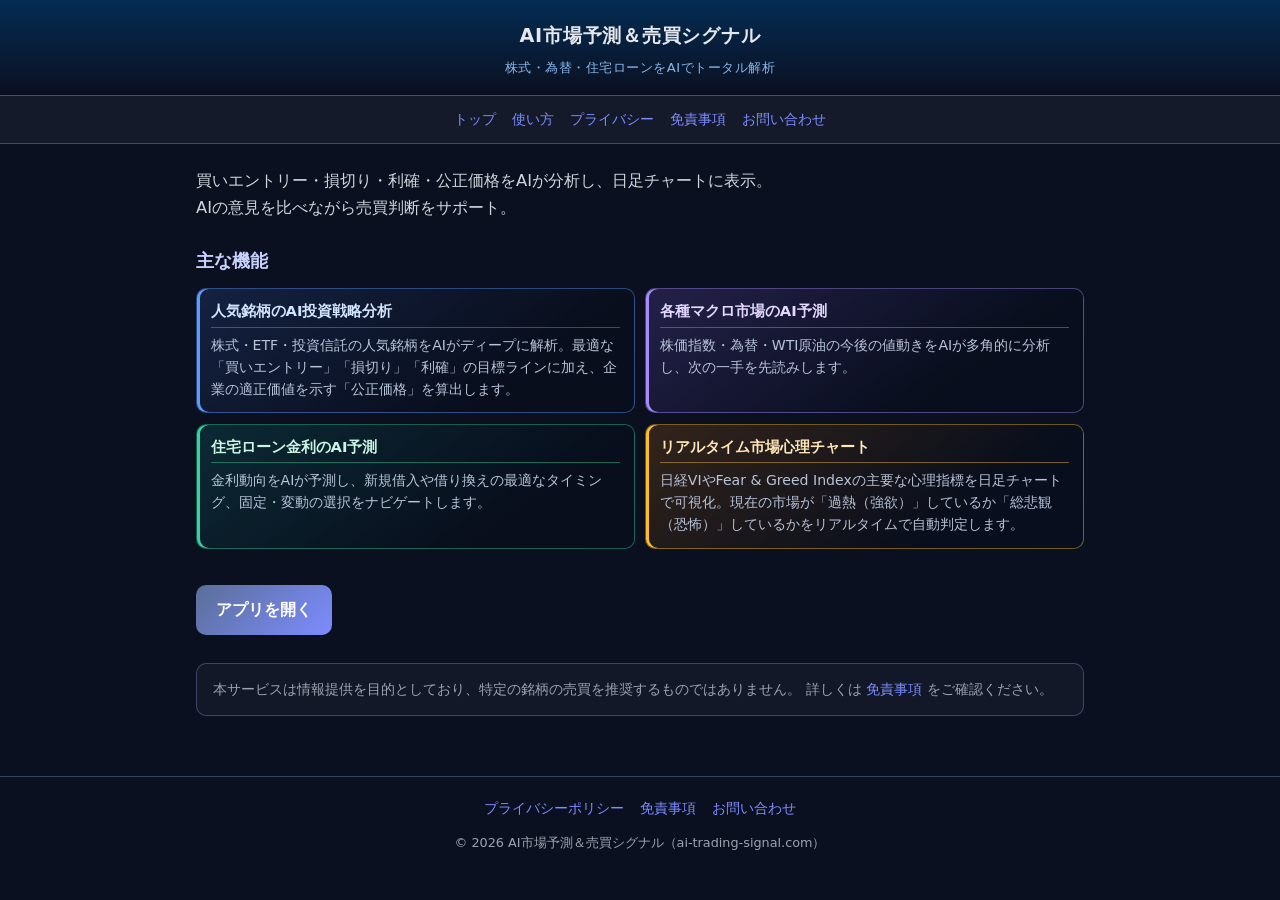
<file: index.html>
<!DOCTYPE html>
<html lang="ja">
<head>
  <meta charset="UTF-8">
  <meta name="viewport" content="width=device-width, initial-scale=1.0">
  <title>AI市場予測＆売買シグナル | 株式・為替・住宅ローンをAIで分析</title>
  <meta name="description" content="株式・ETF・投資信託のAI投資戦略、株価指数・為替・原油の予測、住宅ローン金利、市場心理指標を日足チャートで確認できる無料ツール。投資助言ではありません。">
  <link rel="stylesheet" href="css/site.css">
  <script async src="https://pagead2.googlesyndication.com/pagead/js/adsbygoogle.js?client=ca-pub-1258933049939504"
       crossorigin="anonymous"></script>
</head>
<body>
  <header class="site-header">
    <h1>AI市場予測＆売買シグナル</h1>
    <p>株式・為替・住宅ローンをAIでトータル解析</p>
  </header>
  <nav>
    <a href="index.html">トップ</a>
    <a href="how-to.html">使い方</a>
    <a href="privacy.html">プライバシー</a>
    <a href="disclaimer.html">免責事項</a>
    <a href="contact.html">お問い合わせ</a>
  </nav>
  <main>
    <p class="lead">
      買いエントリー・損切り・利確・公正価格をAIが分析し、日足チャートに表示。<br>
      AIの意見を比べながら売買判断をサポート。
    </p>

    <h2>主な機能</h2>
    <div class="feature-grid">
      <section class="feature-card feature-card--symbols">
        <h3 class="feature-card__title">人気銘柄のAI投資戦略分析</h3>
        <p class="feature-card__body">
          株式・ETF・投資信託の人気銘柄をAIがディープに解析。最適な「買いエントリー」「損切り」「利確」の目標ラインに加え、企業の適正価値を示す「公正価格」を算出します。
        </p>
      </section>
      <section class="feature-card feature-card--macro">
        <h3 class="feature-card__title">各種マクロ市場のAI予測</h3>
        <p class="feature-card__body">
          株価指数・為替・WTI原油の今後の値動きをAIが多角的に分析し、次の一手を先読みします。
        </p>
      </section>
      <section class="feature-card feature-card--mortgage">
        <h3 class="feature-card__title">住宅ローン金利のAI予測</h3>
        <p class="feature-card__body">
          金利動向をAIが予測し、新規借入や借り換えの最適なタイミング、固定・変動の選択をナビゲートします。
        </p>
      </section>
      <section class="feature-card feature-card--sentiment">
        <h3 class="feature-card__title">リアルタイム市場心理チャート</h3>
        <p class="feature-card__body">
          日経VIやFear &amp; Greed Indexの主要な心理指標を日足チャートで可視化。現在の市場が「過熱（強欲）」しているか「総悲観（恐怖）」しているかをリアルタイムで自動判定します。
        </p>
      </section>
    </div>

    <p>
      <a class="cta" href="https://app.ai-trading-signal.com/" rel="noopener">アプリを開く</a>
    </p>

    <p class="note">
      本サービスは情報提供を目的としており、特定の銘柄の売買を推奨するものではありません。
      詳しくは <a href="disclaimer.html">免責事項</a> をご確認ください。
    </p>
  </main>
  <footer class="site-footer">
    <nav>
      <a href="privacy.html">プライバシーポリシー</a>
      <a href="disclaimer.html">免責事項</a>
      <a href="contact.html">お問い合わせ</a>
    </nav>
    <p>&copy; 2026 AI市場予測＆売買シグナル（ai-trading-signal.com）</p>
  </footer>
</body>
</html>
</file>
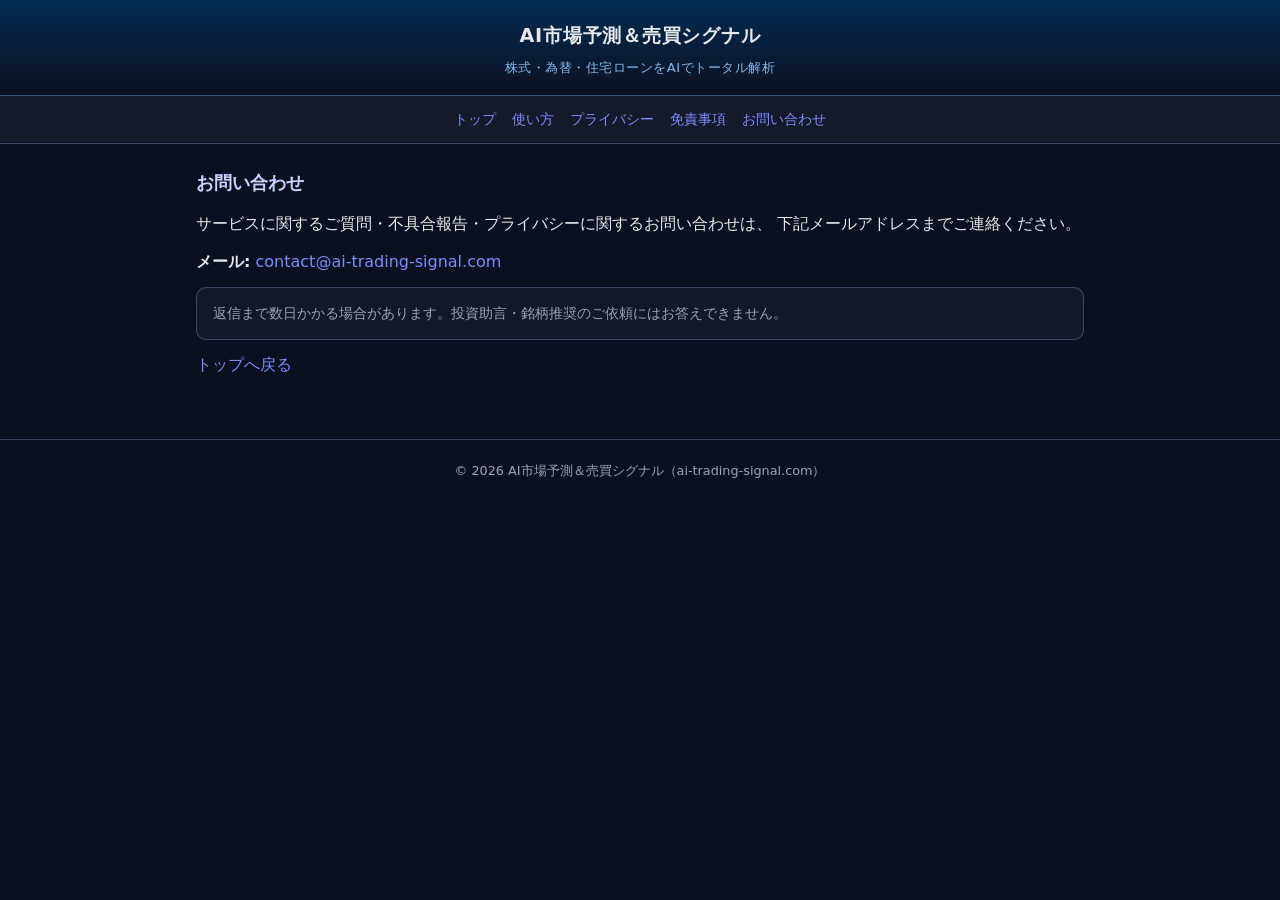
<file: contact.html>
<!DOCTYPE html>
<html lang="ja">
<head>
  <meta charset="UTF-8">
  <meta name="viewport" content="width=device-width, initial-scale=1.0">
  <title>お問い合わせ | AI市場予測＆売買シグナル</title>
  <link rel="stylesheet" href="css/site.css">
  <script async src="https://pagead2.googlesyndication.com/pagead/js/adsbygoogle.js?client=ca-pub-1258933049939504"
       crossorigin="anonymous"></script>
</head>
<body>
  <header class="site-header">
    <h1>AI市場予測＆売買シグナル</h1>
    <p>株式・為替・住宅ローンをAIでトータル解析</p>
  </header>
  <nav>
    <a href="index.html">トップ</a>
    <a href="how-to.html">使い方</a>
    <a href="privacy.html">プライバシー</a>
    <a href="disclaimer.html">免責事項</a>
    <a href="contact.html">お問い合わせ</a>
  </nav>
  <main>
    <h2>お問い合わせ</h2>
    <p>
      サービスに関するご質問・不具合報告・プライバシーに関するお問い合わせは、
      下記メールアドレスまでご連絡ください。
    </p>
    <p>
      <strong>メール:</strong>
      <a href="mailto:contact@ai-trading-signal.com">contact@ai-trading-signal.com</a>
    </p>
    <p class="note">
      返信まで数日かかる場合があります。投資助言・銘柄推奨のご依頼にはお答えできません。
    </p>
    <p><a href="index.html">トップへ戻る</a></p>
  </main>
  <footer class="site-footer">
    <p>&copy; 2026 AI市場予測＆売買シグナル（ai-trading-signal.com）</p>
  </footer>
</body>
</html>
</file>
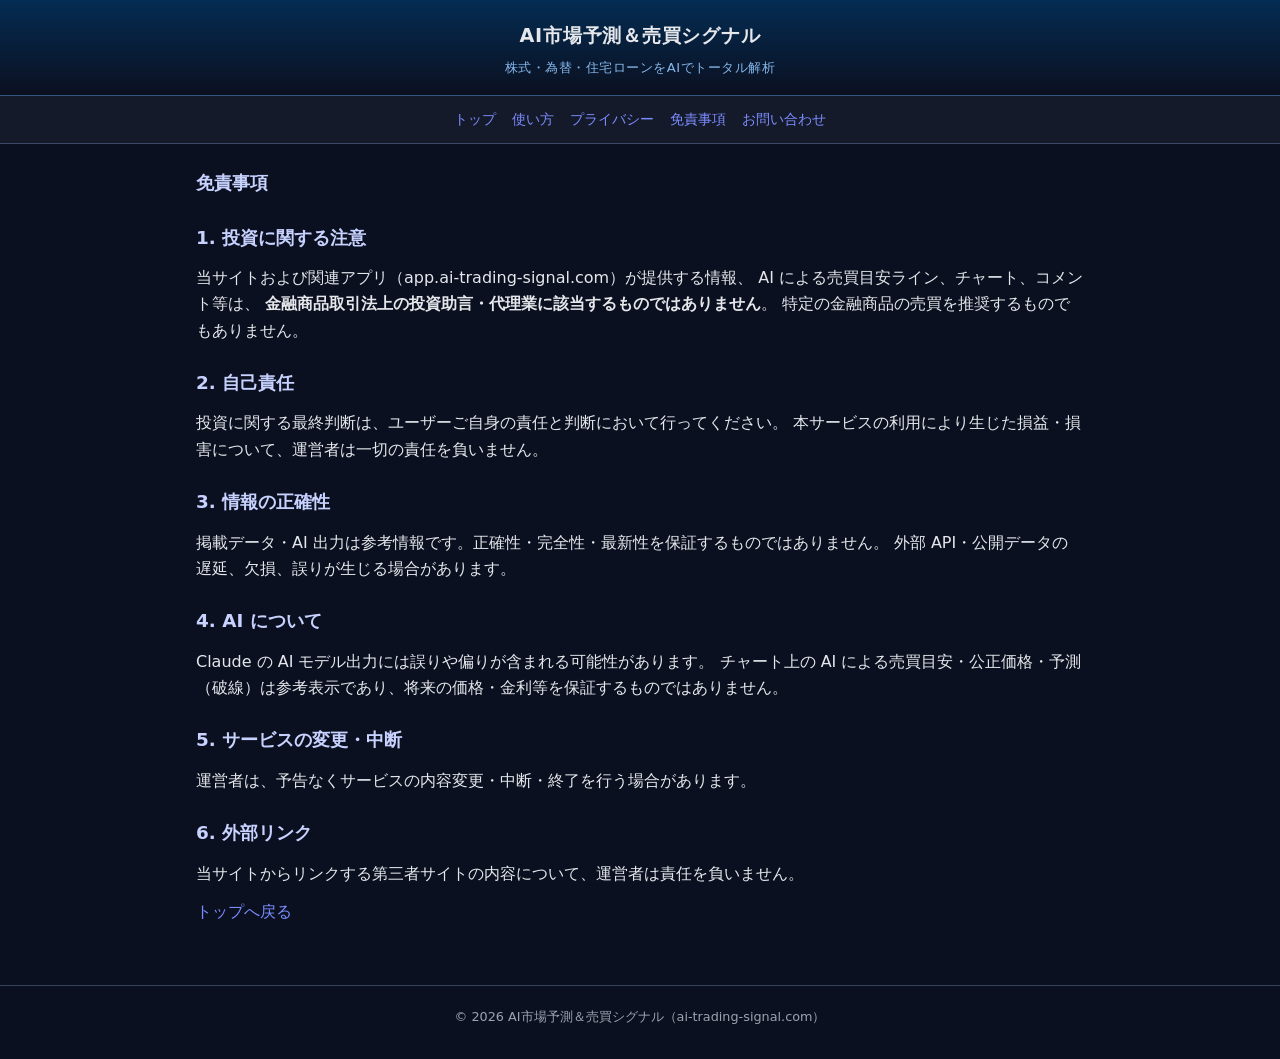
<file: disclaimer.html>
<!DOCTYPE html>
<html lang="ja">
<head>
  <meta charset="UTF-8">
  <meta name="viewport" content="width=device-width, initial-scale=1.0">
  <title>免責事項 | AI市場予測＆売買シグナル</title>
  <link rel="stylesheet" href="css/site.css">
  <script async src="https://pagead2.googlesyndication.com/pagead/js/adsbygoogle.js?client=ca-pub-1258933049939504"
       crossorigin="anonymous"></script>
</head>
<body>
  <header class="site-header">
    <h1>AI市場予測＆売買シグナル</h1>
    <p>株式・為替・住宅ローンをAIでトータル解析</p>
  </header>
  <nav>
    <a href="index.html">トップ</a>
    <a href="how-to.html">使い方</a>
    <a href="privacy.html">プライバシー</a>
    <a href="disclaimer.html">免責事項</a>
    <a href="contact.html">お問い合わせ</a>
  </nav>
  <main>
    <h2>免責事項</h2>

    <h2>1. 投資に関する注意</h2>
    <p>
      当サイトおよび関連アプリ（app.ai-trading-signal.com）が提供する情報、
      AI による売買目安ライン、チャート、コメント等は、
      <strong>金融商品取引法上の投資助言・代理業に該当するものではありません</strong>。
      特定の金融商品の売買を推奨するものでもありません。
    </p>

    <h2>2. 自己責任</h2>
    <p>
      投資に関する最終判断は、ユーザーご自身の責任と判断において行ってください。
      本サービスの利用により生じた損益・損害について、運営者は一切の責任を負いません。
    </p>

    <h2>3. 情報の正確性</h2>
    <p>
      掲載データ・AI 出力は参考情報です。正確性・完全性・最新性を保証するものではありません。
      外部 API・公開データの遅延、欠損、誤りが生じる場合があります。
    </p>

    <h2>4. AI について</h2>
    <p>
      Claude の AI モデル出力には誤りや偏りが含まれる可能性があります。
      チャート上の AI による売買目安・公正価格・予測（破線）は参考表示であり、将来の価格・金利等を保証するものではありません。
    </p>

    <h2>5. サービスの変更・中断</h2>
    <p>
      運営者は、予告なくサービスの内容変更・中断・終了を行う場合があります。
    </p>

    <h2>6. 外部リンク</h2>
    <p>
      当サイトからリンクする第三者サイトの内容について、運営者は責任を負いません。
    </p>

    <p><a href="index.html">トップへ戻る</a></p>
  </main>
  <footer class="site-footer">
    <p>&copy; 2026 AI市場予測＆売買シグナル（ai-trading-signal.com）</p>
  </footer>
</body>
</html>
</file>
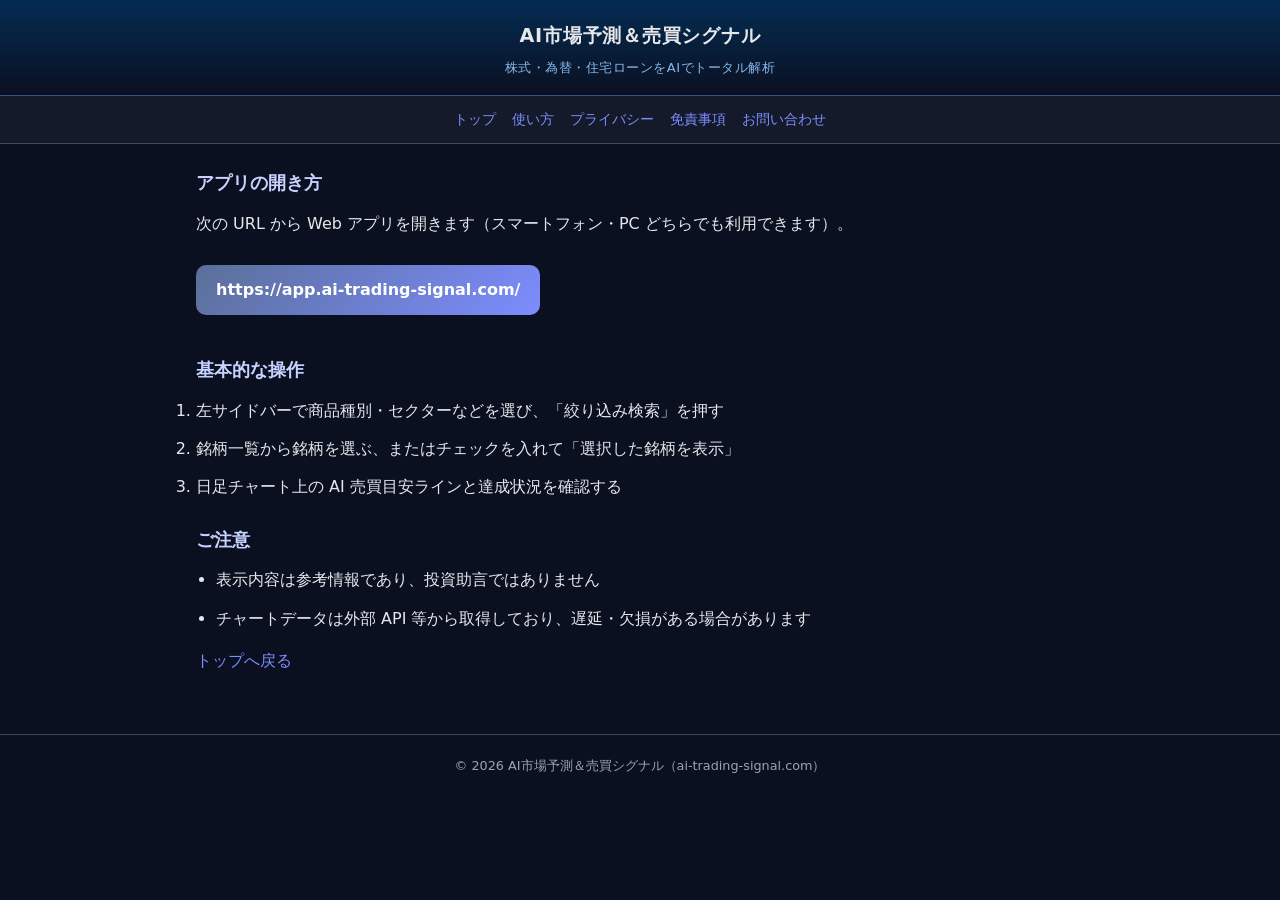
<file: how-to.html>
<!DOCTYPE html>
<html lang="ja">
<head>
  <meta charset="UTF-8">
  <meta name="viewport" content="width=device-width, initial-scale=1.0">
  <title>使い方 | AI市場予測＆売買シグナル</title>
  <meta name="description" content="AI市場予測＆売買シグナルアプリの使い方。">
  <link rel="stylesheet" href="css/site.css">
  <script async src="https://pagead2.googlesyndication.com/pagead/js/adsbygoogle.js?client=ca-pub-1258933049939504"
       crossorigin="anonymous"></script>
</head>
<body>
  <header class="site-header">
    <h1>AI市場予測＆売買シグナル</h1>
    <p>株式・為替・住宅ローンをAIでトータル解析</p>
  </header>
  <nav>
    <a href="index.html">トップ</a>
    <a href="how-to.html">使い方</a>
    <a href="privacy.html">プライバシー</a>
    <a href="disclaimer.html">免責事項</a>
    <a href="contact.html">お問い合わせ</a>
  </nav>
  <main>
    <h2>アプリの開き方</h2>
    <p>
      次の URL から Web アプリを開きます（スマートフォン・PC どちらでも利用できます）。
    </p>
    <p>
      <a class="cta" href="https://app.ai-trading-signal.com/" rel="noopener">https://app.ai-trading-signal.com/</a>
    </p>

    <h2>基本的な操作</h2>
    <ol>
      <li>左サイドバーで商品種別・セクターなどを選び、「絞り込み検索」を押す</li>
      <li>銘柄一覧から銘柄を選ぶ、またはチェックを入れて「選択した銘柄を表示」</li>
      <li>日足チャート上の AI 売買目安ラインと達成状況を確認する</li>
    </ol>

    <h2>ご注意</h2>
    <ul>
      <li>表示内容は参考情報であり、投資助言ではありません</li>
      <li>チャートデータは外部 API 等から取得しており、遅延・欠損がある場合があります</li>
    </ul>

    <p><a href="index.html">トップへ戻る</a></p>
  </main>
  <footer class="site-footer">
    <p>&copy; 2026 AI市場予測＆売買シグナル（ai-trading-signal.com）</p>
  </footer>
</body>
</html>
</file>
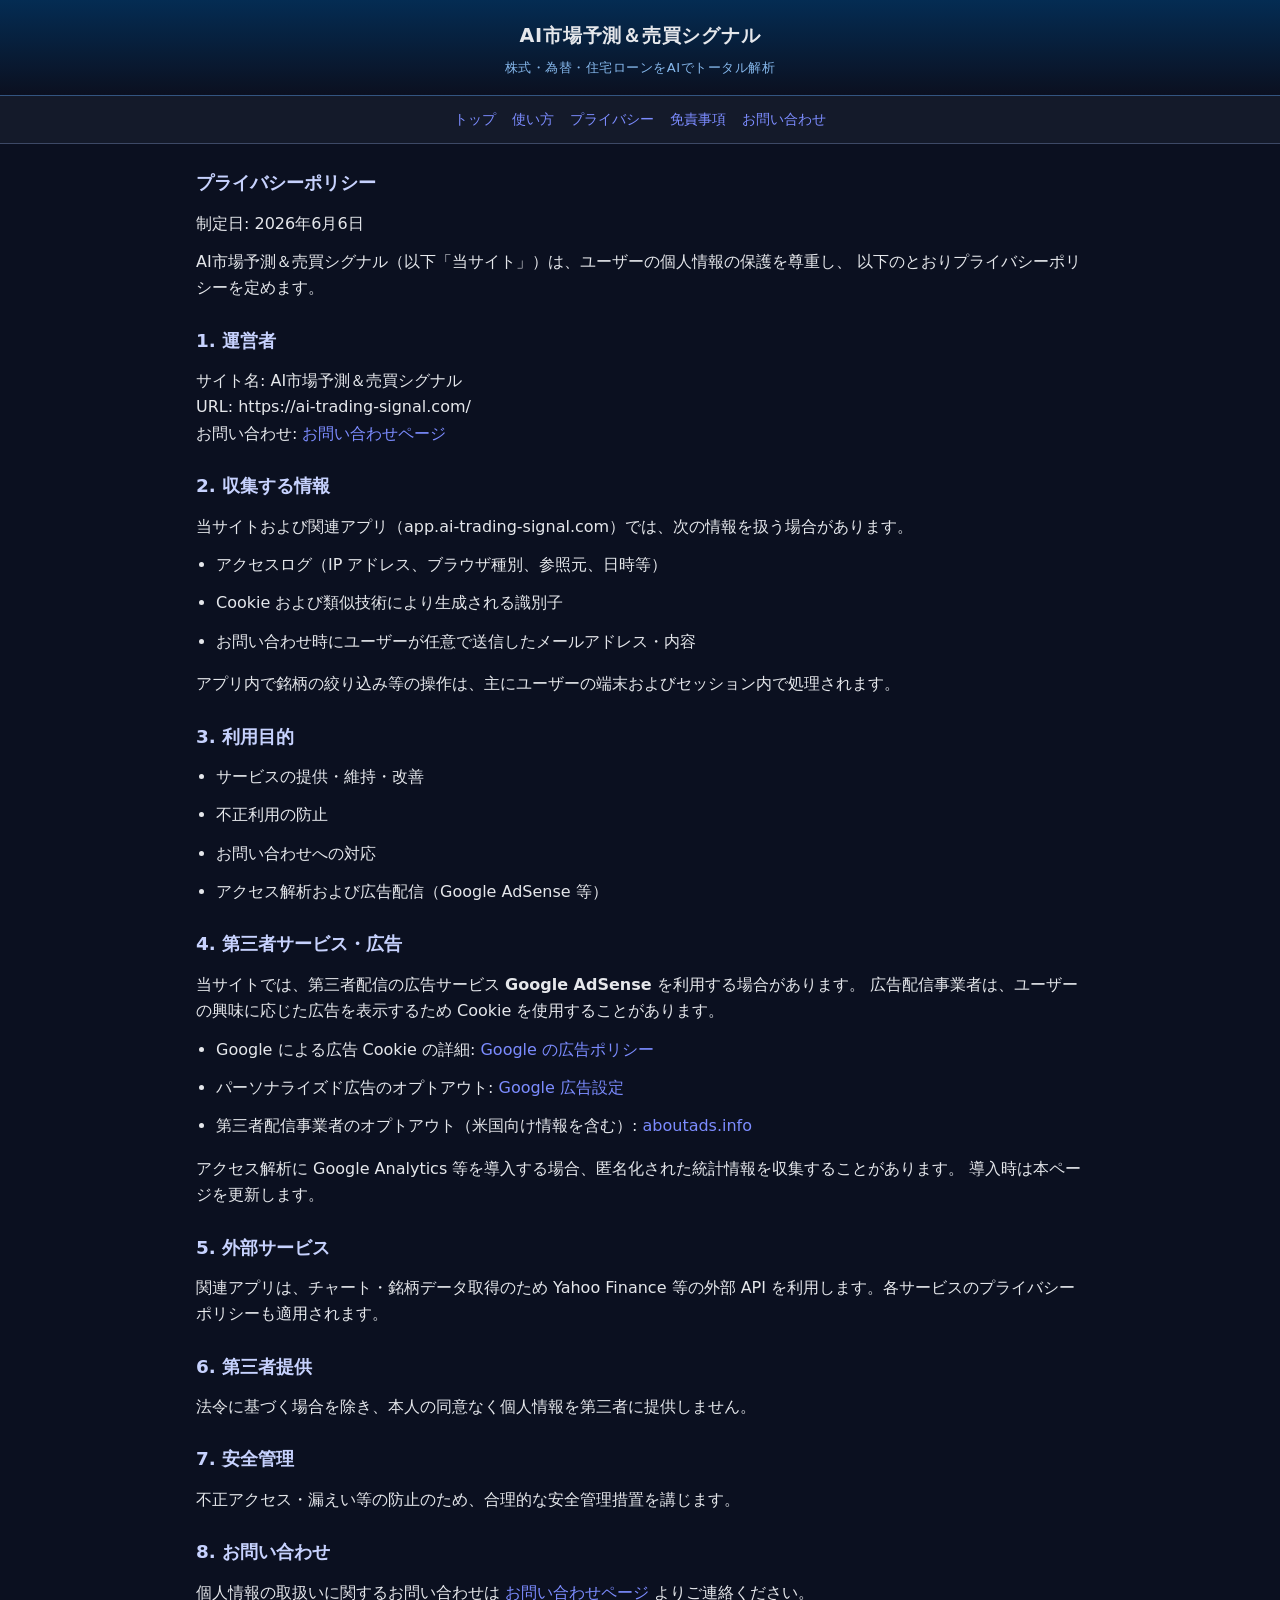
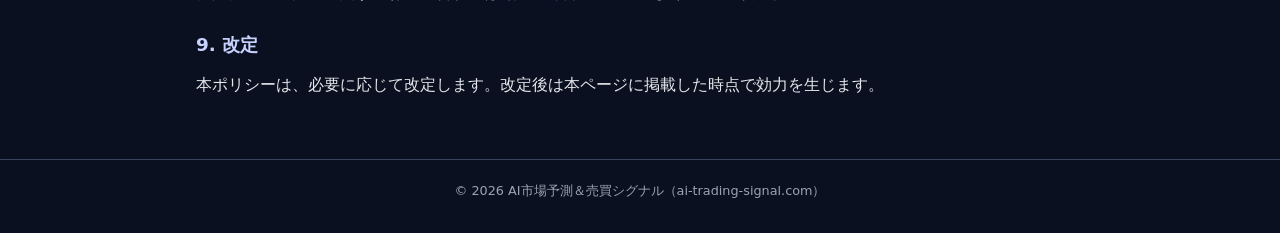
<file: privacy.html>
<!DOCTYPE html>
<html lang="ja">
<head>
  <meta charset="UTF-8">
  <meta name="viewport" content="width=device-width, initial-scale=1.0">
  <title>プライバシーポリシー | AI市場予測＆売買シグナル</title>
  <link rel="stylesheet" href="css/site.css">
  <script async src="https://pagead2.googlesyndication.com/pagead/js/adsbygoogle.js?client=ca-pub-1258933049939504"
       crossorigin="anonymous"></script>
</head>
<body>
  <header class="site-header">
    <h1>AI市場予測＆売買シグナル</h1>
    <p>株式・為替・住宅ローンをAIでトータル解析</p>
  </header>
  <nav>
    <a href="index.html">トップ</a>
    <a href="how-to.html">使い方</a>
    <a href="privacy.html">プライバシー</a>
    <a href="disclaimer.html">免責事項</a>
    <a href="contact.html">お問い合わせ</a>
  </nav>
  <main>
    <h2>プライバシーポリシー</h2>
    <p>制定日: 2026年6月6日</p>
    <p>
      AI市場予測＆売買シグナル（以下「当サイト」）は、ユーザーの個人情報の保護を尊重し、
      以下のとおりプライバシーポリシーを定めます。
    </p>

    <h2>1. 運営者</h2>
    <p>
      サイト名: AI市場予測＆売買シグナル<br>
      URL: https://ai-trading-signal.com/<br>
      お問い合わせ: <a href="contact.html">お問い合わせページ</a>
    </p>

    <h2>2. 収集する情報</h2>
    <p>当サイトおよび関連アプリ（app.ai-trading-signal.com）では、次の情報を扱う場合があります。</p>
    <ul>
      <li>アクセスログ（IP アドレス、ブラウザ種別、参照元、日時等）</li>
      <li>Cookie および類似技術により生成される識別子</li>
      <li>お問い合わせ時にユーザーが任意で送信したメールアドレス・内容</li>
    </ul>
    <p>アプリ内で銘柄の絞り込み等の操作は、主にユーザーの端末およびセッション内で処理されます。</p>

    <h2>3. 利用目的</h2>
    <ul>
      <li>サービスの提供・維持・改善</li>
      <li>不正利用の防止</li>
      <li>お問い合わせへの対応</li>
      <li>アクセス解析および広告配信（Google AdSense 等）</li>
    </ul>

    <h2>4. 第三者サービス・広告</h2>
    <p>
      当サイトでは、第三者配信の広告サービス <strong>Google AdSense</strong> を利用する場合があります。
      広告配信事業者は、ユーザーの興味に応じた広告を表示するため Cookie を使用することがあります。
    </p>
    <ul>
      <li>
        Google による広告 Cookie の詳細:
        <a href="https://policies.google.com/technologies/ads?hl=ja" rel="noopener noreferrer">Google の広告ポリシー</a>
      </li>
      <li>
        パーソナライズド広告のオプトアウト:
        <a href="https://www.google.com/settings/ads" rel="noopener noreferrer">Google 広告設定</a>
      </li>
      <li>
        第三者配信事業者のオプトアウト（米国向け情報を含む）:
        <a href="https://optout.aboutads.info/" rel="noopener noreferrer">aboutads.info</a>
      </li>
    </ul>
    <p>
      アクセス解析に Google Analytics 等を導入する場合、匿名化された統計情報を収集することがあります。
      導入時は本ページを更新します。
    </p>

    <h2>5. 外部サービス</h2>
    <p>
      関連アプリは、チャート・銘柄データ取得のため Yahoo Finance 等の外部 API を利用します。各サービスのプライバシーポリシーも適用されます。
    </p>

    <h2>6. 第三者提供</h2>
    <p>
      法令に基づく場合を除き、本人の同意なく個人情報を第三者に提供しません。
    </p>

    <h2>7. 安全管理</h2>
    <p>不正アクセス・漏えい等の防止のため、合理的な安全管理措置を講じます。</p>

    <h2>8. お問い合わせ</h2>
    <p>
      個人情報の取扱いに関するお問い合わせは
      <a href="contact.html">お問い合わせページ</a> よりご連絡ください。
    </p>

    <h2>9. 改定</h2>
    <p>本ポリシーは、必要に応じて改定します。改定後は本ページに掲載した時点で効力を生じます。</p>
  </main>
  <footer class="site-footer">
    <p>&copy; 2026 AI市場予測＆売買シグナル（ai-trading-signal.com）</p>
  </footer>
</body>
</html>
</file>
<file: css/site.css>
:root {
  --bg: #0b1020;
  --bg-2: #141a2a;
  --text: #e5e7eb;
  --muted: #9ca3af;
  --accent: #7c8cff;
  --border: rgba(138, 162, 216, 0.35);
  --max-w: 920px;
}

* {
  box-sizing: border-box;
  margin: 0;
  padding: 0;
}

body {
  font-family: system-ui, -apple-system, "Segoe UI", sans-serif;
  background: var(--bg);
  color: var(--text);
  line-height: 1.65;
  min-height: 100vh;
}

a {
  color: var(--accent);
  text-decoration: none;
}

a:hover {
  text-decoration: underline;
}

.site-header {
  border-bottom: 1px solid var(--border);
  background: linear-gradient(180deg, #042c53 0%, var(--bg) 100%);
  padding: 1.25rem 1rem 1rem;
  text-align: center;
}

.site-header h1 {
  font-size: 1.2rem;
  letter-spacing: 0.04em;
  font-weight: 800;
}

.site-header p {
  margin-top: 0.35rem;
  font-size: 0.82rem;
  letter-spacing: 0.04em;
  color: #85b7eb;
}

nav {
  display: flex;
  flex-wrap: wrap;
  justify-content: center;
  gap: 0.5rem 1rem;
  padding: 0.75rem 1rem;
  border-bottom: 1px solid var(--border);
  background: var(--bg-2);
  font-size: 0.88rem;
}

main {
  max-width: var(--max-w);
  margin: 0 auto;
  padding: 1.5rem 1rem 3rem;
}

.feature-grid {
  display: grid;
  grid-template-columns: repeat(2, minmax(0, 1fr));
  gap: 0.65rem;
  margin: 0.75rem 0 1.25rem;
}

.feature-card {
  padding: 0.75rem 0.85rem;
  border-radius: 10px;
  border: 1px solid rgba(55, 68, 99, 0.75);
  background: rgba(8, 14, 28, 0.72);
  box-shadow: inset 3px 0 0 #5b9cff;
}

.feature-card__title {
  margin: 0 0 0.45rem;
  padding: 0 0 0.35rem;
  font-size: 0.92rem;
  font-weight: 600;
  line-height: 1.35;
  color: #e2e9f6;
  border-bottom: 1px solid rgba(124, 140, 255, 0.28);
}

.feature-card__body {
  margin: 0;
  font-size: 0.88rem;
  line-height: 1.55;
  color: #b8c4d8;
}

.feature-card--symbols {
  background: linear-gradient(145deg, rgba(59, 108, 200, 0.2) 0%, rgba(8, 14, 28, 0.88) 72%);
  border-color: rgba(91, 156, 255, 0.42);
  box-shadow: inset 3px 0 0 #5b9cff;
}

.feature-card--symbols .feature-card__title {
  color: #d4e6ff;
  border-bottom-color: rgba(91, 156, 255, 0.45);
}

.feature-card--macro {
  background: linear-gradient(145deg, rgba(124, 92, 220, 0.22) 0%, rgba(8, 14, 28, 0.88) 72%);
  border-color: rgba(167, 139, 250, 0.42);
  box-shadow: inset 3px 0 0 #a78bfa;
}

.feature-card--macro .feature-card__title {
  color: #e4d9ff;
  border-bottom-color: rgba(167, 139, 250, 0.45);
}

.feature-card--mortgage {
  background: linear-gradient(145deg, rgba(16, 148, 136, 0.2) 0%, rgba(8, 14, 28, 0.88) 72%);
  border-color: rgba(52, 211, 153, 0.4);
  box-shadow: inset 3px 0 0 #34d399;
}

.feature-card--mortgage .feature-card__title {
  color: #c9f5e5;
  border-bottom-color: rgba(52, 211, 153, 0.45);
}

.feature-card--sentiment {
  background: linear-gradient(145deg, rgba(217, 119, 6, 0.2) 0%, rgba(8, 14, 28, 0.88) 72%);
  border-color: rgba(251, 191, 36, 0.42);
  box-shadow: inset 3px 0 0 #fbbf24;
}

.feature-card--sentiment .feature-card__title {
  color: #ffe8b8;
  border-bottom-color: rgba(251, 191, 36, 0.45);
}

main h2 {
  font-size: 1.15rem;
  margin: 1.5rem 0 0.75rem;
  color: #c7d2fe;
}

main h2:first-child {
  margin-top: 0;
}

main p,
main li {
  margin-bottom: 0.75rem;
  color: var(--text);
}

main ul {
  padding-left: 1.25rem;
  margin-bottom: 1rem;
}

.lead {
  font-size: 1.02rem;
  color: #d1d5db;
}

.cta {
  display: inline-block;
  margin: 1rem 0;
  padding: 0.75rem 1.25rem;
  border-radius: 10px;
  background: linear-gradient(135deg, #5b6f98, var(--accent));
  color: #fff !important;
  font-weight: 700;
  text-decoration: none !important;
}

.cta:hover {
  filter: brightness(1.08);
}

.note {
  padding: 0.85rem 1rem;
  border-radius: 10px;
  border: 1px solid var(--border);
  background: rgba(20, 26, 42, 0.85);
  font-size: 0.9rem;
  color: var(--muted);
}

.site-footer {
  border-top: 1px solid var(--border);
  padding: 1.25rem 1rem 2rem;
  text-align: center;
  font-size: 0.8rem;
  color: var(--muted);
}

.site-footer nav {
  border: none;
  background: transparent;
  padding: 0 0 0.75rem;
}

@media (max-width: 640px) {
  .feature-grid {
    grid-template-columns: 1fr;
  }
}

@media (max-width: 480px) {
  .site-header h1 {
    font-size: 1.15rem;
  }
}
</file>
